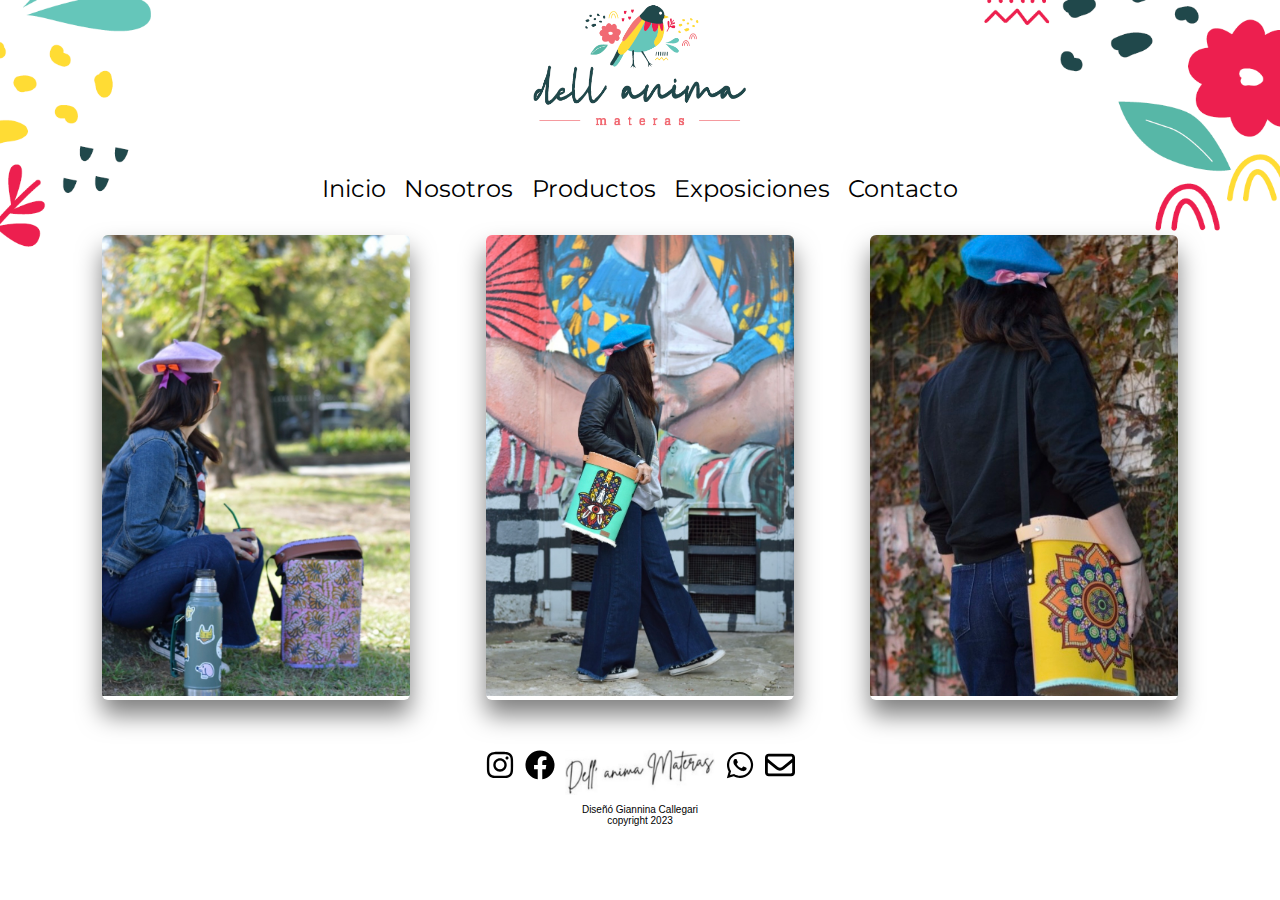
<file: index.html>
<!DOCTYPE html>
<html lang="en">
<head>
    <meta charset="UTF-8">
    <meta http-equiv="X-UA-Compatible" content="IE=edge">
    <meta name="viewport" content="width=device-width, initial-scale=1.0">
    <!-- Fonts -->
    <link rel="preconnect" href="https://fonts.googleapis.com">
    <link rel="preconnect" href="https://fonts.gstatic.com" crossorigin>
    <link href="https://fonts.googleapis.com/css2?family=Delicious+Handrawn&display=swap" rel="stylesheet"> 
    <link rel="preconnect" href="https://fonts.googleapis.com">
    <link rel="preconnect" href="https://fonts.gstatic.com" crossorigin>
    <link href="https://fonts.googleapis.com/css2?family=Delicious+Handrawn&family=Montserrat&display=swap" rel="stylesheet">
    <link rel="preconnect" href="https://fonts.googleapis.com">
    <link rel="preconnect" href="https://fonts.gstatic.com" crossorigin>
    <link href="https://fonts.googleapis.com/css2?family=Montserrat&display=swap" rel="stylesheet">
    <link rel="preconnect" href="https://fonts.googleapis.com">
    <link rel="preconnect" href="https://fonts.gstatic.com" crossorigin>
    <link href="https://fonts.googleapis.com/css2?family=Open+Sans:wght@300&display=swap" rel="stylesheet">
    <title>Inicio</title>
    <!-- Bootstrap -->
    <link href="https://cdn.jsdelivr.net/npm/bootstrap@5.1.3/dist/css/bootstrap.min.css" rel="stylesheet"
    integrity="sha384-1BmE4kWBq78iYhFldvKuhfTAU6auU8tT94WrHftjDbrCEXSU1oBoqyl2QvZ6jIW3" crossorigin="anonymous">
    <!-- CSS -->
    <link rel="stylesheet" href="style.css">
</head>

<body>
    <!-- Inicia encabezado -->
    <header>
        <div class="container text-center">
            <!-- Logo -->
            <img src="imagenes/logo_dellanima.png" width="220" height="130" alt="Logo DellAnima" class="img-fluid">
            <!-- Fin Logo -->
            <!-- Comienza nav -->  
            <nav class="navbar navbar-expand-lg navbar-light bg-tertiary py-3">
                <div class="container-fluid">
                    <button class="navbar-toggler collapsed" type="button" data-bs-toggle="collapse" data-bs-target="#navbarLigth" aria-controls="navbarLigth" aria-expanded="false" aria-label="Toggle navigation">
                      <span class="navbar-toggler-icon"></span>
                    </button>
                    <div id="navbarLigth" class="collapse navbar-collapse" style="">                              
                        <ul class="navbar-nav mx-auto mb-2 mb-xl-0">                            
                            <li class="nav-item">
                                <a href="../index.html">Inicio</a>
                            </li>
                            <li class="nav-item">
                                <a href="pages/nosotros.html">Nosotros</a>
                            </li>
                            <li class="nav-item">
                                <a href="pages/productos.html">Productos</a>
                            </li>
                            <li class="nav-item">
                                <a href="pages/exposiciones.html">Exposiciones</a>
                            </li>
                            <li class="nav-item">
                                <a href="pages/contacto.html">Contacto</a>
                            </li>
                        </ul>
                    </div>
                </div>
            </nav>
        </div>
    </header> <!-- Fin cabecera de mi web | header -->
    <!-- Fin encabezado -->

    <!-- Inicio Portada Imagenes -->
    <main class="main-container-inicio">
        <section class="seccion-principal">
            <section class="seccion-imagenes"> 
                <figure>
                    <img class="img-fluid" src="imagenes/image0-presentacion.jpeg" alt="imagen-matera-sentada"> 
                    <div class="texto">
                        <p>Productos #handmade</p>
                    </div>
                </figure>
            </section>

            <section class="seccion-imagenes"> 
                <figure>
                    <img class="img-fluid" src="imagenes/image1-presentacion.jpeg" alt="imagen-matera-camino">
                    <div class="texto">   
                        <p>Materas de Diseño</p>
                    </div>
                </figure>
            </section>

            <section class="seccion-imagenes"> 
                <figure>
                    <img class="img-fluid" src="imagenes/image2-presentacion.jpg"  alt="imagen-matera-espalda"> 
                    <div class="texto">
                        <p>Venta por Mayor</p>
                    </div>
                </figure>
            </section> 
        </section>   
    </main> <!-- Inicio Portada Imagenes -->

    <section class="seccion-imagenes-mobile">
        <div class="items-imagenes-mobile"> 
                <img class="img-mobile" src="imagenes/image0-presentacion.jpeg" alt="imagen-matera-sentada"> 
                <img class="img-mobile" src="imagenes/image1-presentacion.jpeg" alt="imagen-matera-camino">
                <img class="img-mobile" src="imagenes/image2-presentacion.jpg"  alt="imagen-matera-espalda"> 
        </div>

    </section>
    
    <footer class="pie-pagina"> <!-- Inicia pie de pagina | Footer -->
        <nav>
            <ul class="contacto">
                <li><a href="https://instagram.com/dellanimamateras?igshid=YmMyMTA2M2Y=" target=”_blank”>
                    <img src="imagenes/instagram.svg" width="30" height="30" alt="instagram"></a></li>
                <li><a href="https://www.facebook.com/Dellanimadesing" target=”_blank”>
                    <img src="imagenes/facebook.svg" width="30" height="30" alt="facebook"></a></li>              
                <li><img class="logo-final" src="imagenes/firma-dellanima.png" width="150" height="45" 
                    alt="Logo Firma DellAnima"></li>
                <li><a href="https://wa.me/5491131631721" target=”_blank”>
                    <img src="imagenes/whatsapp.svg" width="30" height="30" alt="whatsapp"> </a></li>
                <li><img src="imagenes/envelope-regular.svg" width="30" height="30" alt="correo"></li>
            </ul>          
        </nav>
        <p>Diseñó Giannina Callegari</p>
        <p>copyright 2023</p>
    </footer>
    

    <script src="https://cdn.jsdelivr.net/npm/bootstrap@5.1.3/dist/js/bootstrap.bundle.min.js" integrity="sha384-ka7Sk0Gln4gmtz2MlQnikT1wXgYsOg+OMhuP+IlRH9sENBO0LRn5q+8nbTov4+1p" crossorigin="anonymous"></script>

</body>
</html>
</file>
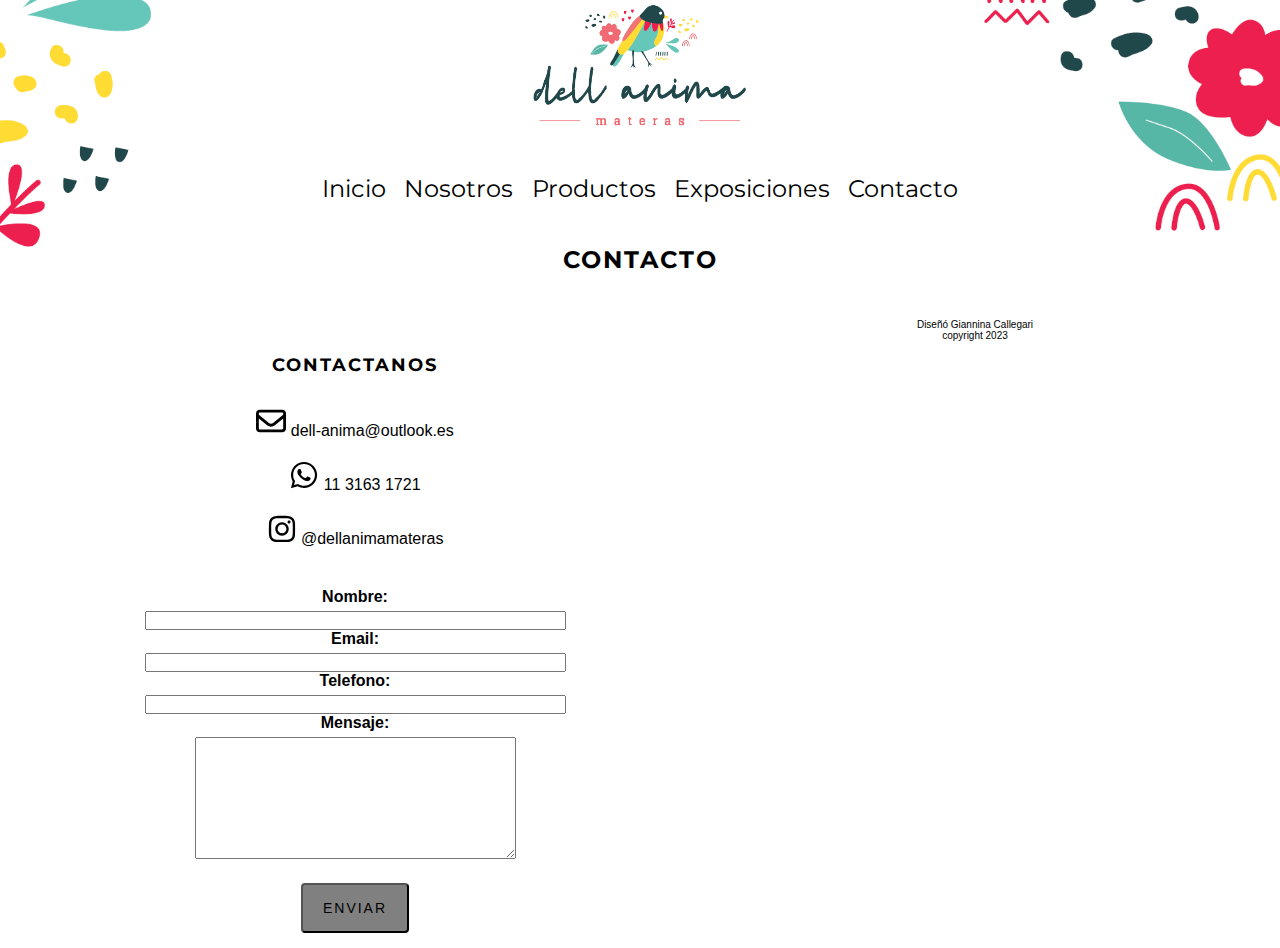
<file: pages/contacto.html>
<!DOCTYPE html>
<html lang="en">
<head>
    <meta charset="UTF-8">
    <meta http-equiv="X-UA-Compatible" content="IE=edge">
    <meta name="viewport" content="width=device-width, initial-scale=1.0">
    <!-- Fonts -->
    <link rel="preconnect" href="https://fonts.googleapis.com">
    <link rel="preconnect" href="https://fonts.gstatic.com" crossorigin>
    <link href="https://fonts.googleapis.com/css2?family=Delicious+Handrawn&display=swap" rel="stylesheet"> 
    <link rel="preconnect" href="https://fonts.googleapis.com">
    <link rel="preconnect" href="https://fonts.gstatic.com" crossorigin>
    <link href="https://fonts.googleapis.com/css2?family=Delicious+Handrawn&family=Montserrat&display=swap" rel="stylesheet">
    <title>Contacto</title>
    <!-- Bootstrap -->
    <link href="https://cdn.jsdelivr.net/npm/bootstrap@5.1.3/dist/css/bootstrap.min.css" rel="stylesheet"
    integrity="sha384-1BmE4kWBq78iYhFldvKuhfTAU6auU8tT94WrHftjDbrCEXSU1oBoqyl2QvZ6jIW3" crossorigin="anonymous">
    <!-- CSS -->
    <link rel="stylesheet" href="../style.css">
</head>

<body>
    <!-- Inicia encabezado -->
    <header>
        <div class="container text-center">
            <!-- Logo -->
            <img src="../imagenes/logo_dellanima.png" width="220" height="130" alt="Logo DellAnima" class="img-fluid">
            <!-- Fin Logo -->
            <!-- Comienza nav -->  
            <nav class="navbar navbar-expand-lg navbar-light bg-tertiary py-3">
                <div class="container-fluid">
                    <button class="navbar-toggler collapsed" type="button" data-bs-toggle="collapse" data-bs-target="#navbarLigth" aria-controls="navbarLigth" aria-expanded="false" aria-label="Toggle navigation">
                      <span class="navbar-toggler-icon"></span>
                    </button>
                    <div id="navbarLigth" class="collapse navbar-collapse" style="">                              
                        <ul class="navbar-nav mx-auto mb-2 mb-xl-0">
                    <li class="nav-item">
                        <a href="../index.html">Inicio</a>
                    </li>
                    <li class="nav-item">
                        <a href="nosotros.html">Nosotros</a>
                    </li>
                    <li class="nav-item">
                        <a href="productos.html">Productos</a>
                    </li>
                    <li class="nav-item">
                        <a href="exposiciones.html">Exposiciones</a>
                    </li>
                    <li class="nav-item">
                        <a href="pages/contacto.html">Contacto</a>
                    </li>
                </ul>
            </nav>
        </div>

    </header> <!-- Fin cabecera de mi web | header -->

    <!-- Seccion de Contacto -->
    <main class="container-contacto">
        <h2 class="title-container">CONTACTO</h2>
        <section class="row"> <!-- Inicio seccion Contacto --> 
            <div class="col-md-6 col-12">
                <h4>CONTACTANOS</h4>
                    <ul class="info-contacto">
                        <li><a href="dell-anima@outlook.es"></a>
                            <img src="../imagenes/envelope-regular.svg" width="30" height="30" alt="correo"> dell-anima@outlook.es</li>
                        <li><a href="https://wa.me/5491131631721" target=”_blank”>
                            <img src="../imagenes/whatsapp.svg" width="30" height="30" alt="whatsapp"> 11 3163 1721 </a></li>
                        <li><a href="https://instagram.com/dellanimamateras?igshid=YmMyMTA2M2Y=" target=”_blank”>
                            <img src="../imagenes/instagram.svg" width="30" height="30" alt="instagram"> @dellanimamateras </a></li>
                    </ul>               
            </div>
                 
            <div class="col-md-6 col-12">
                <form class="formulario-contacto">
                <div class="contenedor-texto">
                    <label for="nombre">Nombre:</label>
                    <input class="form-control" type="text" size="50" maxlength="100" name="nombre"/>
                </div>
                <div class="contenedor-texto">
                    <label for="email">Email:</label>
                    <input class="form-control" type="text" size="50" maxlength="100" name="email" />
                </div>
                <div class="contenedor-texto">
                    <label for="telefono">Telefono:</label>
                    <input class="form-control" type="text" size="50" maxlength="100" name="telefono" />
                </div>   
                <div class="contenedor-texto">
                    <label for="mensaje">Mensaje:</label>
                    <textarea class="form-control" name="mensaje" id="Mensaje" cols="38" rows="8"></textarea>
                </div>
                <button type="button" class="btn btn-secondary">Enviar</button>
                </form>
            </div>
        </section> <!-- Fin seccion consulta -->
    </main>
    
    <footer class="pie-pagina-contacto"> <!-- Inicia pie de pagina | Footer -->          
        <p>Diseñó Giannina Callegari</p>
        <p>copyright 2023</p>
    </footer>

    <script src="https://cdn.jsdelivr.net/npm/bootstrap@5.1.3/dist/js/bootstrap.bundle.min.js" integrity="sha384-ka7Sk0Gln4gmtz2MlQnikT1wXgYsOg+OMhuP+IlRH9sENBO0LRn5q+8nbTov4+1p" crossorigin="anonymous"></script>


</body>
</html>
</file>
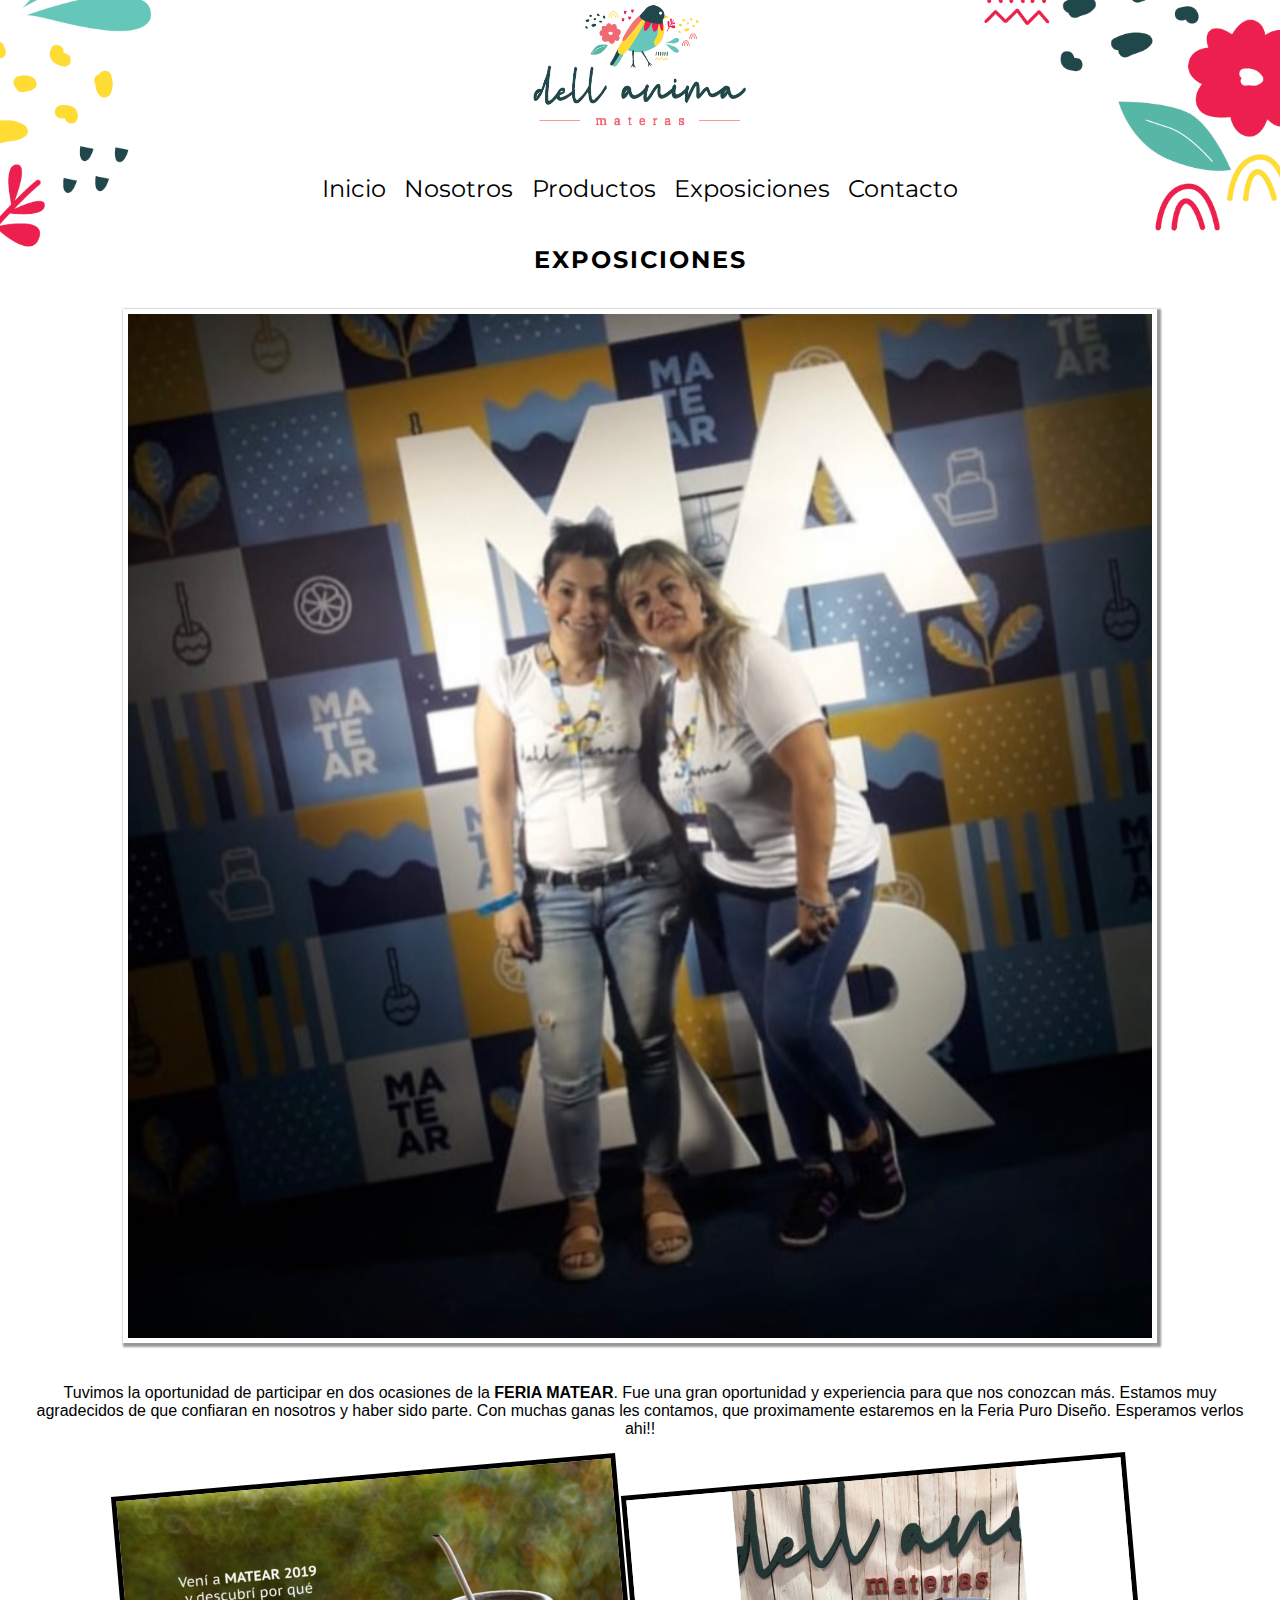
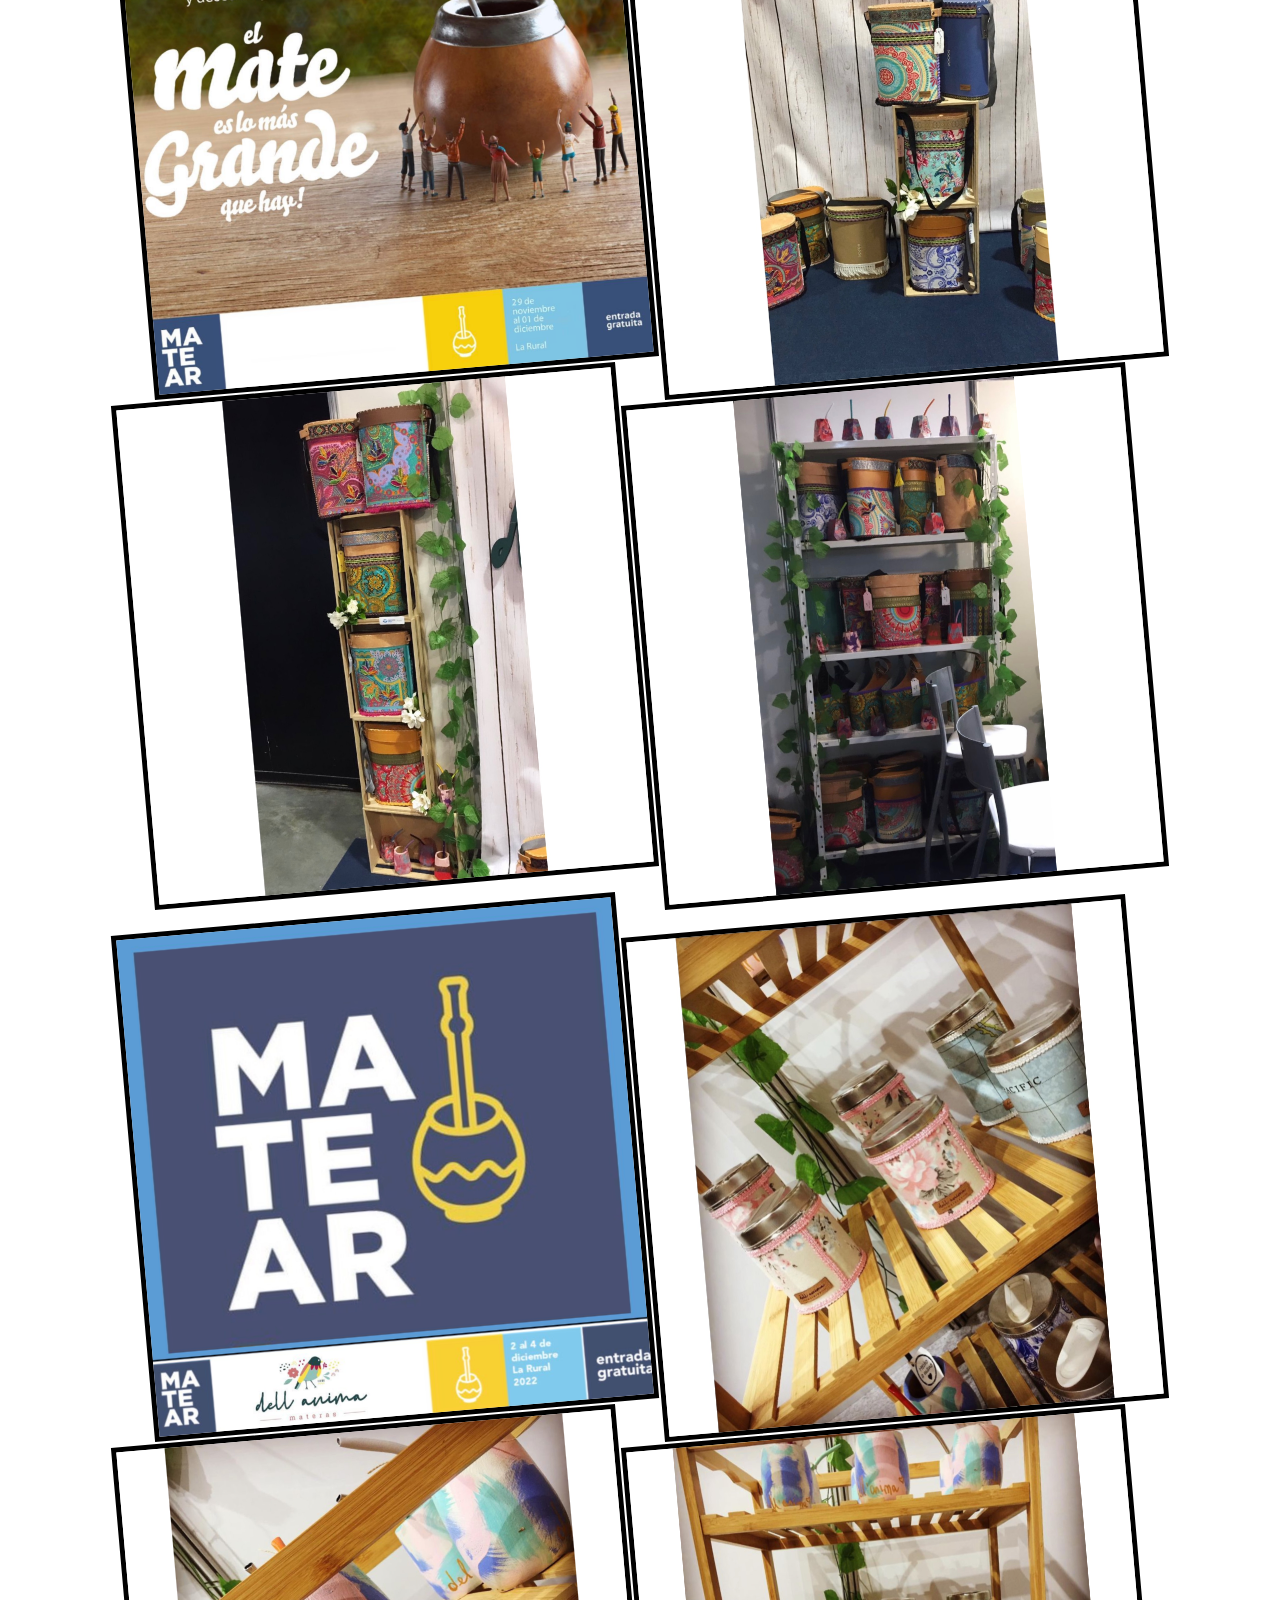
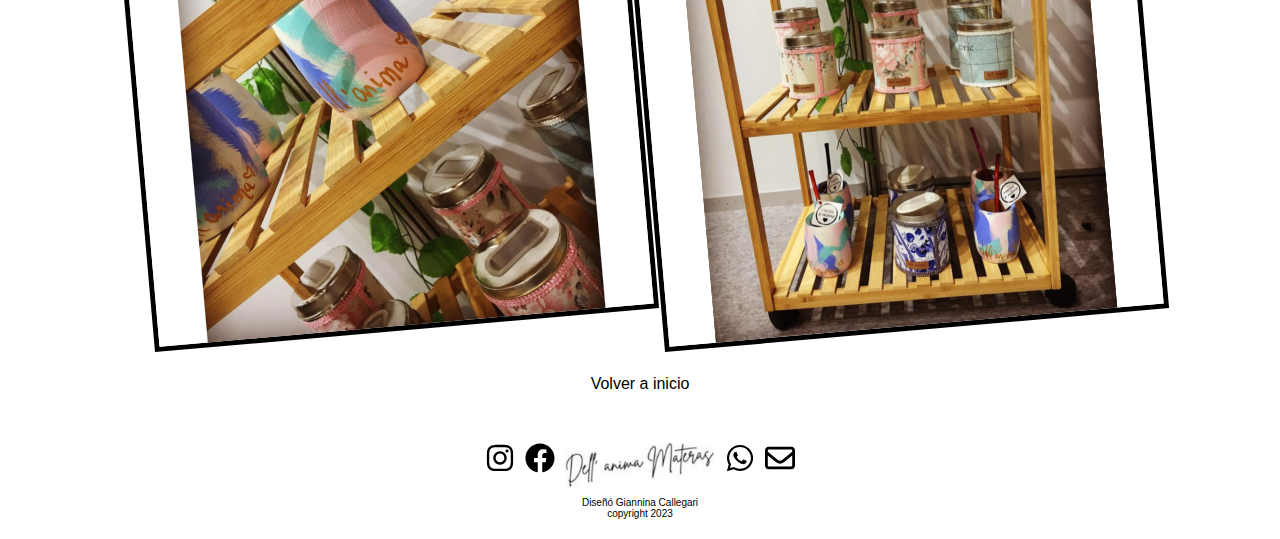
<file: pages/exposiciones.html>
<!DOCTYPE html>
<html lang="en">
<head>
    <meta charset="UTF-8">
    <meta http-equiv="X-UA-Compatible" content="IE=edge">
    <meta name="viewport" content="width=device-width, initial-scale=1.0">
    <!-- Fonts -->
    <link rel="preconnect" href="https://fonts.googleapis.com">
    <link rel="preconnect" href="https://fonts.gstatic.com" crossorigin>
    <link href="https://fonts.googleapis.com/css2?family=Delicious+Handrawn&display=swap" rel="stylesheet"> 
    <link rel="preconnect" href="https://fonts.googleapis.com">
    <link rel="preconnect" href="https://fonts.gstatic.com" crossorigin>
    <link href="https://fonts.googleapis.com/css2?family=Delicious+Handrawn&family=Montserrat&display=swap" rel="stylesheet">
    <title>Exposiciones</title>
    <!-- Bootstrap -->
    <link href="https://cdn.jsdelivr.net/npm/bootstrap@5.1.3/dist/css/bootstrap.min.css" rel="stylesheet"
    integrity="sha384-1BmE4kWBq78iYhFldvKuhfTAU6auU8tT94WrHftjDbrCEXSU1oBoqyl2QvZ6jIW3" crossorigin="anonymous">
    <!-- CSS -->
    <link rel="stylesheet" href="../style.css">
</head>

<body>
    <!-- Inicia encabezado -->
    <header>
        <div class="container text-center">
            <!-- Logo -->
            <img src="../imagenes/logo_dellanima.png" width="220" height="130" alt="Logo DellAnima" class="img-fluid">
            <!-- Fin Logo -->
            <!-- Comienza nav -->  
            <nav class="navbar navbar-expand-lg navbar-light bg-tertiary py-3">
                <div class="container-fluid">
                    <button class="navbar-toggler collapsed" type="button" data-bs-toggle="collapse" data-bs-target="#navbarLigth" aria-controls="navbarLigth" aria-expanded="false" aria-label="Toggle navigation">
                      <span class="navbar-toggler-icon"></span>
                    </button>
                    <div id="navbarLigth" class="collapse navbar-collapse" style="">                              
                        <ul class="navbar-nav mx-auto mb-2 mb-xl-0">
                            <li class="nav-item">
                                <a href="../index.html">Inicio</a>
                            </li>
                            <li class="nav-item">
                                <a href="nosotros.html">Nosotros</a>
                            </li>
                            <li class="nav-item">
                                <a href="productos.html">Productos</a>
                            </li>
                            <li class="nav-item">
                                <a href="pages/exposiciones.html">Exposiciones</a>
                            </li>
                            <li class="nav-item">
                                <a href="contacto.html">Contacto</a>
                            </li>
                        </div>
                    </div>
                </ul>
            </nav>
        </div>

    </header> <!-- Fin cabecera de mi web | header -->

    <!-- Seccion de Exposiciones -->
    <section class="container text-center">
        <h2 class="title-container">EXPOSICIONES</h2>
        
        <img class="imagen-expo" src="../imagenes/primer-imagen-matear.jpeg" alt="Imagen matear 1">

        <p class="texto-exposiciones">Tuvimos la oportunidad de participar en dos ocasiones de la <b>FERIA MATEAR</b>.
        Fue una gran oportunidad y experiencia para que nos conozcan más. Estamos muy agradecidos de que confiaran en nosotros y haber sido parte.
        Con muchas ganas les contamos, que proximamente estaremos en la Feria Puro Diseño.
        Esperamos verlos ahi!!</p>
    </section>

    <section class="info-expo">
        <div>    
            <img class="img-expo" src="../imagenes/matear-2019.png" alt="Feria Matear 2019">
            <img class="img-expo" src="../imagenes/image4.jpeg" alt="Imagen matear 2">
            <img class="img-expo" src="../imagenes/image5.jpeg" alt="Imagen matear 3">
            <img class="img-expo" src="../imagenes/image6.jpeg" alt="Imagen matear 4">
        </div>
    </section>

    <section class="info-expo">
        <div>
            <img class="img-expo" src="../imagenes/matear-2022.png" alt="Feria Matear 2022">
            <img class="img-expo" src="../imagenes/image0.jpeg" alt="Imagen matear 1">
            <img class="img-expo" src="../imagenes/image1.jpeg" alt="Imagen matear 2">
            <img class="img-expo" src="../imagenes/image2.jpeg" alt="Imagen matear 3">
        </div>
        
    </section> <!-- Fin seccion de Exposiciones -->

    
    <a class="vuelta-inicio" href="../index.html"> Volver a inicio</a>
    

    <footer class="pie-pagina"> <!-- Inicia pie de pagina | Footer -->
        <nav>
            <ul class="contacto">
                <li><a href="https://instagram.com/dellanimamateras?igshid=YmMyMTA2M2Y=" target=”_blank”>
                    <img src="../imagenes/instagram.svg" width="30" height="30" alt="instagram"></a></li>
                <li><a href="https://www.facebook.com/Dellanimadesing" target=”_blank”>
                    <img src="../imagenes/facebook.svg" width="30" height="30" alt="facebook"></a></li>              
                <li><img class="logo-final" src="../imagenes/firma-dellanima.png" width="150" height="45" 
                    alt="Logo Firma DellAnima"></li>
                <li><a href="https://wa.me/5491131631721" target=”_blank”>
                    <img src="../imagenes/whatsapp.svg" width="30" height="30" alt="whatsapp"> </a></li>
                <li><img src="../imagenes/envelope-regular.svg" width="30" height="30" alt="correo"></li>
            </ul>          
        </nav>
        <p>Diseñó Giannina Callegari</p>
        <p>copyright 2023</p>
    </footer>

    <script src="https://cdn.jsdelivr.net/npm/bootstrap@5.1.3/dist/js/bootstrap.bundle.min.js" integrity="sha384-ka7Sk0Gln4gmtz2MlQnikT1wXgYsOg+OMhuP+IlRH9sENBO0LRn5q+8nbTov4+1p" crossorigin="anonymous"></script>


</body>
</html>
</file>
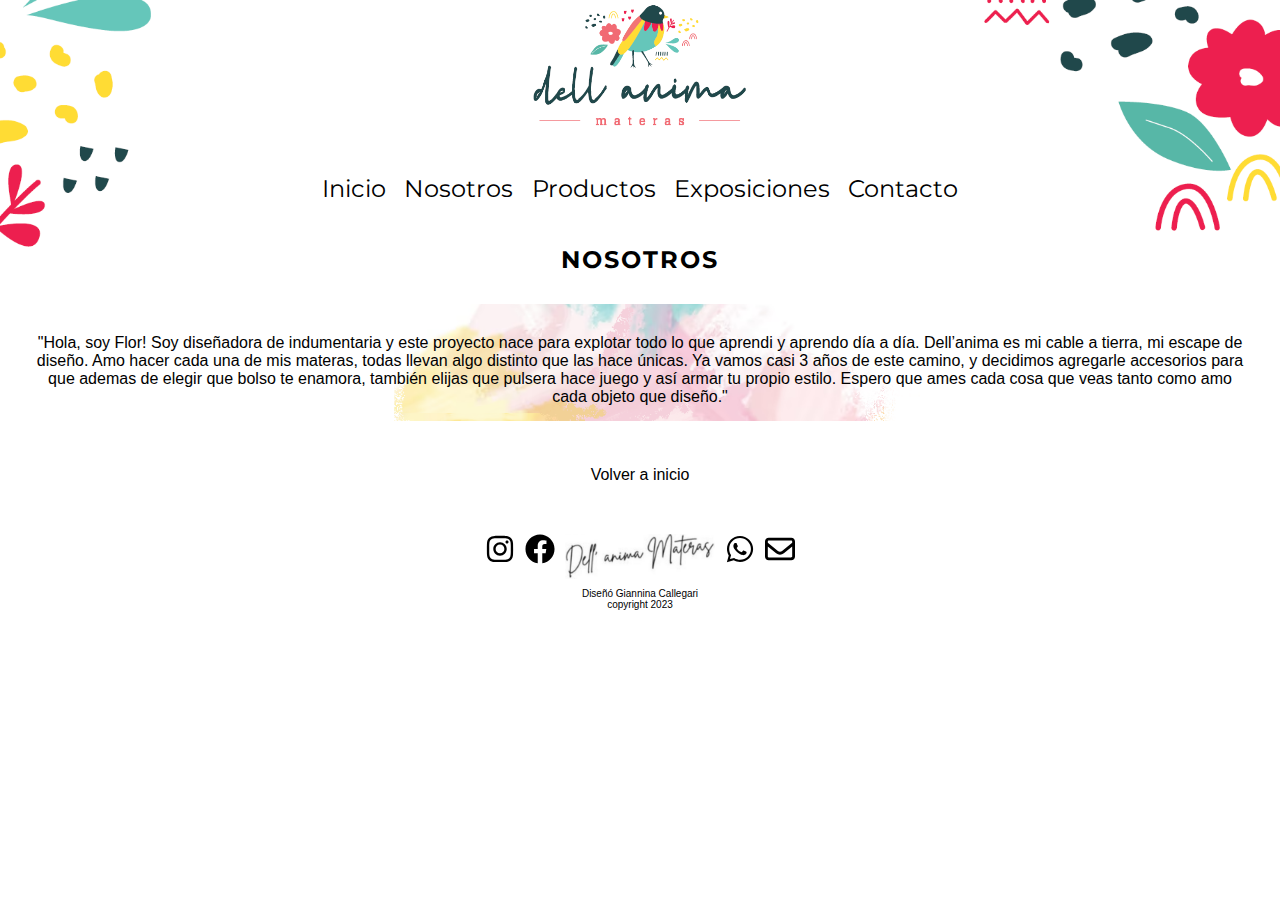
<file: pages/nosotros.html>
<!DOCTYPE html>
<html lang="en">
<head>
    <meta charset="UTF-8">
    <meta http-equiv="X-UA-Compatible" content="IE=edge">
    <meta name="viewport" content="width=device-width, initial-scale=1.0">
    <!-- Fonts -->
    <link rel="preconnect" href="https://fonts.googleapis.com">
    <link rel="preconnect" href="https://fonts.gstatic.com" crossorigin>
    <link href="https://fonts.googleapis.com/css2?family=Delicious+Handrawn&display=swap" rel="stylesheet"> 
    <link rel="preconnect" href="https://fonts.googleapis.com">
    <link rel="preconnect" href="https://fonts.gstatic.com" crossorigin>
    <link href="https://fonts.googleapis.com/css2?family=Delicious+Handrawn&family=Montserrat&display=swap" rel="stylesheet">
    <title>Nosotros</title>
    <!-- Bootstrap -->
    <link href="https://cdn.jsdelivr.net/npm/bootstrap@5.1.3/dist/css/bootstrap.min.css" rel="stylesheet"
    integrity="sha384-1BmE4kWBq78iYhFldvKuhfTAU6auU8tT94WrHftjDbrCEXSU1oBoqyl2QvZ6jIW3" crossorigin="anonymous">
    <!-- CSS -->
    <link rel="stylesheet" href="../style.css">
</head>

<body>
    <!-- Inicia encabezado -->
    <header>
        <div class="container text-center">
            <!-- Logo -->
            <img src="../imagenes/logo_dellanima.png" width="220" height="130" alt="Logo DellAnima" class="img-fluid">
            <!-- Fin Logo -->
            <!-- Comienza nav -->  
            <nav class="navbar navbar-expand-lg navbar-light bg-tertiary py-3">
                <div class="container-fluid">
                    <button class="navbar-toggler collapsed" type="button" data-bs-toggle="collapse" data-bs-target="#navbarLigth" aria-controls="navbarLigth" aria-expanded="false" aria-label="Toggle navigation">
                      <span class="navbar-toggler-icon"></span>
                    </button>
                    <div id="navbarLigth" class="collapse navbar-collapse" style="">                              
                        <ul class="navbar-nav mx-auto mb-2 mb-xl-0">
                            <li class="nav-item">
                                <a href="../index.html">Inicio</a>
                            </li>
                            <li class="nav-item">
                                <a href="pages/nosotros.html">Nosotros</a>
                            </li>
                            <li class="nav-item">
                                <a href="productos.html">Productos</a>
                            </li>
                            <li class="nav-item">
                                <a href="exposiciones.html">Exposiciones</a>
                            </li>
                            <li class="nav-item">
                                 <a href="contacto.html">Contacto</a>
                            </li>
                        </ul>
                    </div>
                </div>
            </nav>
        </div>

    </header> <!-- Fin cabecera de mi web | header -->

    <!-- Seccion de Nosotros -->
    <section class="container">
        <h2 class="title-container"> NOSOTROS </h2>
        <div class="nosotros">
                <p class="texto-nosotros">"Hola, soy Flor! Soy diseñadora de indumentaria y este
                proyecto nace para explotar todo lo que aprendi y aprendo día a día.
                Dell’anima es mi cable a tierra, mi escape de diseño.
                Amo hacer cada una de mis materas, todas llevan algo distinto que las hace únicas.
                Ya vamos casi 3 años de este camino, y decidimos agregarle accesorios
                para que ademas de elegir que bolso te enamora,
                también elijas que pulsera hace juego y así armar tu propio estilo.
                Espero que ames cada cosa que veas tanto como amo cada objeto que diseño."</p>
            </div>
        </div>

    </section> <!-- Fin seccion de Nosotros -->

    <section>
        <aside>
            <a class="vuelta-inicio" href="../index.html"> Volver a inicio</a>
        </aside>
    </section>

    <footer class="pie-pagina"> <!-- Inicia pie de pagina | Footer -->
        <nav>
            <ul class="contacto">
                <li><a href="https://instagram.com/dellanimamateras?igshid=YmMyMTA2M2Y=" target=”_blank”>
                    <img src="../imagenes/instagram.svg" width="30" height="30" alt="instagram"></a></li>
                <li><a href="https://www.facebook.com/Dellanimadesing" target=”_blank”>
                    <img src="../imagenes/facebook.svg" width="30" height="30" alt="facebook"></a></li>              
                <li><img class="logo-final" src="../imagenes/firma-dellanima.png" width="150" height="45" 
                    alt="Logo Firma DellAnima"></li>
                <li><a href="https://wa.me/5491131631721" target=”_blank”>
                    <img src="../imagenes/whatsapp.svg" width="30" height="30" alt="whatsapp"> </a></li>
                <li><img src="../imagenes/envelope-regular.svg" width="30" height="30" alt="correo"></li>
            </ul>          
        </nav>
        <p>Diseñó Giannina Callegari</p>
        <p>copyright 2023</p>
    </footer>

    <script src="https://cdn.jsdelivr.net/npm/bootstrap@5.1.3/dist/js/bootstrap.bundle.min.js" integrity="sha384-ka7Sk0Gln4gmtz2MlQnikT1wXgYsOg+OMhuP+IlRH9sENBO0LRn5q+8nbTov4+1p" crossorigin="anonymous"></script>


</body>
</html>
</file>
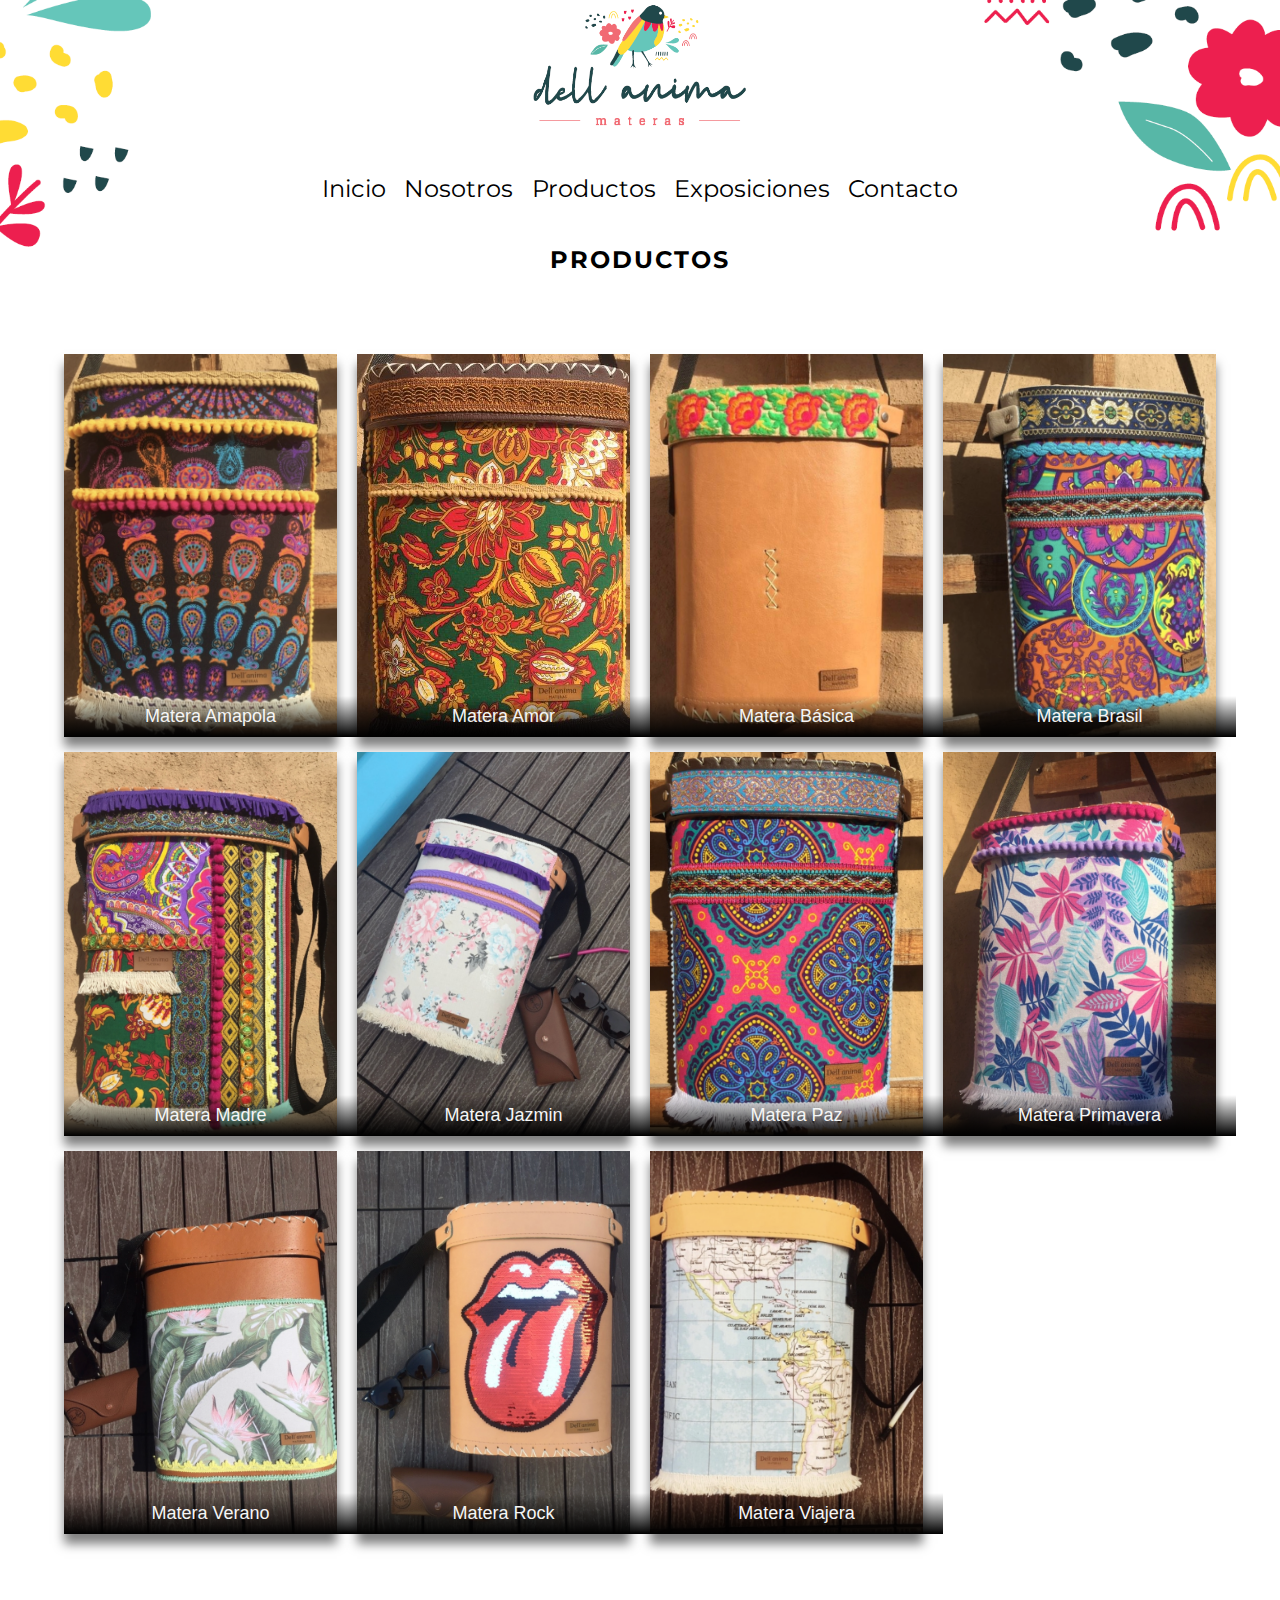
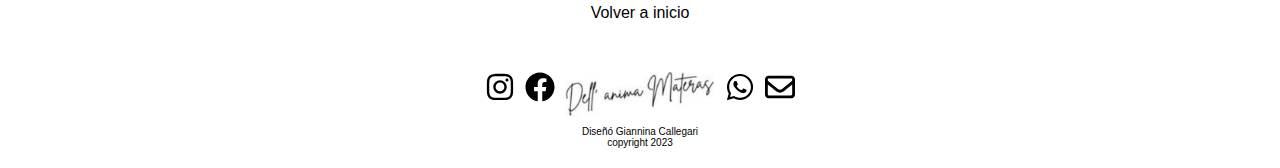
<file: pages/productos.html>
<!DOCTYPE html>
<html lang="en">
<head>
    <meta charset="UTF-8">
    <meta http-equiv="X-UA-Compatible" content="IE=edge">
    <meta name="viewport" content="width=device-width, initial-scale=1.0">
    <!-- Fonts -->
    <link rel="preconnect" href="https://fonts.googleapis.com">
    <link rel="preconnect" href="https://fonts.gstatic.com" crossorigin>
    <link href="https://fonts.googleapis.com/css2?family=Delicious+Handrawn&display=swap" rel="stylesheet"> 
    <link rel="preconnect" href="https://fonts.googleapis.com">
    <link rel="preconnect" href="https://fonts.gstatic.com" crossorigin>
    <link href="https://fonts.googleapis.com/css2?family=Delicious+Handrawn&family=Montserrat&display=swap" rel="stylesheet">
    <title>Productos</title>
    <!-- Bootstrap -->
    <link href="https://cdn.jsdelivr.net/npm/bootstrap@5.1.3/dist/css/bootstrap.min.css" rel="stylesheet"
    integrity="sha384-1BmE4kWBq78iYhFldvKuhfTAU6auU8tT94WrHftjDbrCEXSU1oBoqyl2QvZ6jIW3" crossorigin="anonymous">
    <!-- CSS -->
    <link rel="stylesheet" href="../style.css">
</head>

<body>
    <!-- Inicia encabezado -->
    <header>
        <div class="container text-center">
            <!-- Logo -->
            <img src="../imagenes/logo_dellanima.png" width="220" height="130" alt="Logo DellAnima" class="img-fluid">
            <!-- Fin Logo -->
            <!-- Comienza nav -->  
            <nav class="navbar navbar-expand-lg navbar-light bg-tertiary py-3">
                <div class="container-fluid">
                    <button class="navbar-toggler collapsed" type="button" data-bs-toggle="collapse" data-bs-target="#navbarLigth" aria-controls="navbarLigth" aria-expanded="false" aria-label="Toggle navigation">
                      <span class="navbar-toggler-icon"></span>
                    </button>
                    <div id="navbarLigth" class="collapse navbar-collapse" style="">                              
                        <ul class="navbar-nav mx-auto mb-2 mb-xl-0">
                            <li class="nav-item">
                                <a href="../index.html">Inicio</a>
                            </li>
                            <li class="nav-item">
                                <a href="nosotros.html">Nosotros</a>
                            </li>
                            <li class="nav-item">
                                <a href="pages/productos.html">Productos</a>
                            </li>
                            <li class="nav-item">
                                <a href="exposiciones.html">Exposiciones</a>
                            </li>
                            <li class="nav-item">
                                <a href="contacto.html">Contacto</a>
                            </li>
                        </ul>
                    </div>
                </div>
            </nav>
        </div>

    </header> <!-- Fin cabecera de mi web | header -->
    <!-- Fin encabezado -->

    <!-- Seccion de Productos -->
    <section class="container">
        <h2 class="title-container"> PRODUCTOS </h2>
        <section class="grid-container">
            <div class="grid-item"> 
                <img class="grid-img" src="../imagenes/matera  amapola.png" width="180" height="220" alt="Imagen Matera Amapola">
                <p class="grid-title">Matera Amapola</p></div>
            <div class="grid-item">
                <img class="grid-img"src="../imagenes/matera amor.png" width="180" height="220" alt="Imagen Matera Amor">
                <p class="grid-title">Matera Amor</p></div>
            <div class="grid-item">
                <img class="grid-img" src="../imagenes/matera basica.png" width="180" height="220" alt="Imagen Matera Basica">
                <p class="grid-title">Matera Básica</p></div>
            <div class="grid-item"> 
                <img class="grid-img" src="../imagenes/matera brasil.png" width="180" height="220" alt="Imagen Matera Brasil">
                <p class="grid-title">Matera Brasil</p></div>
            <div class="grid-item">
                <img class="grid-img" src="../imagenes/matera madre.png" width="180" height="220" alt="Imagen Matera Madre">
                <p class="grid-title">Matera Madre</p></div> 
            <div class="grid-item">
                <img class="grid-img" src="../imagenes/matera jazmin.png" width="180" height="220" alt="Imagen Matera Jazmin">
                <p class="grid-title">Matera Jazmin</p></div>       
            <div class="grid-item">
                <img class="grid-img" src="../imagenes/matera paz.png" width="180" height="220" alt="Imagen Matera Paz">
                <p class="grid-title">Matera Paz</p></div>
            <div class="grid-item">
                <img class="grid-img" src="../imagenes/matera primavera.png" width="180" height="220" alt="Imagen Matera Primavera">
                <p class="grid-title">Matera Primavera</p></div>
            <div class="grid-item">
                <img class="grid-img" src="../imagenes/matera verano.png" width="180" height="220" alt="Imagen Matera Verano">
                <p class="grid-title">Matera Verano</p></div>
            <div class="grid-item">
                <img class="grid-img" src="../imagenes/matera rock.png" width="180" height="220" alt="Imagen Matera Rock">
                <p class="grid-title">Matera Rock</p></div>        
            <div class="grid-item">
                <img class="grid-img" src="../imagenes/matera viajera.png" width="180" height="220" alt="Imagen Matera Viajera">
                <p class="grid-title">Matera Viajera</p></div>
        </section>
    </section>
        

        <a class="vuelta-inicio" href="../index.html"> Volver a inicio</a>


    <footer class="pie-pagina"> <!-- Inicia pie de pagina | Footer -->
        <nav>
            <ul class="contacto">
                <li><a href="https://instagram.com/dellanimamateras?igshid=YmMyMTA2M2Y=" target=”_blank”>
                    <img src="../imagenes/instagram.svg" width="30" height="30" alt="instagram"></a></li>
                <li><a href="https://www.facebook.com/Dellanimadesing" target=”_blank”>
                    <img src="../imagenes/facebook.svg" width="30" height="30" alt="facebook"></a></li>              
                <li><img class="logo-final" src="../imagenes/firma-dellanima.png" width="150" height="45" 
                    alt="Logo Firma DellAnima"></li>
                <li><a href="https://wa.me/5491131631721" target=”_blank”>
                    <img src="../imagenes/whatsapp.svg" width="30" height="30" alt="whatsapp"> </a></li>
                <li><img src="../imagenes/envelope-regular.svg" width="30" height="30" alt="correo"></li>
            </ul>          
        </nav>
        <p>Diseñó Giannina Callegari</p>
        <p>copyright 2023</p>
    </footer>

    <script src="https://cdn.jsdelivr.net/npm/bootstrap@5.1.3/dist/js/bootstrap.bundle.min.js" integrity="sha384-ka7Sk0Gln4gmtz2MlQnikT1wXgYsOg+OMhuP+IlRH9sENBO0LRn5q+8nbTov4+1p" crossorigin="anonymous"></script>


</body>
</html>
</file>
<file: style.css>
* { 
    margin: 0;
    padding: 0; 
}

@font-face { 
    font-family: "Quando Regular"; 
    src: url("../fuentes/Quando-Regular.ttf"); 
} 

@font-face {
    font-family: "Rancho-Regular";
    src: url("../fuentes/Rancho-Regular.ttf");
}

body {
    text-align: center;
	font-family: 'Trebuchet MS', 'Lucida Sans Unicode', 'Lucida Grande', 'Lucida Sans', Arial, sans-serif;
    background-image: url("imagenes/fondo-pagina.png") ;
    background-attachment:fixed;
    background-size:cover;
	overflow-x: hidden;
}

/* css a nivel general de todas las paginas */

/* CSS Cabecera y Menu */

.cabecera {
    padding-top: 50px;
}

.navbar {
    padding: 30px 15px;
    position: relative;
    display: flex;
    flex-wrap: wrap;
    align-items: center;
    justify-content: center;
   }
   
.nav-item {
    list-style: none;
    padding: 10px 7px 2px 7px;
    font-size:x-large;
    font: bold;
    font-family: 'Montserrat';
    display: inline-block;
   }

.navbar-nav li a { 
    color:black;
    text-decoration: none;
   }

/* CSS Main de imagenes */

.seccion-principal {
    display: flex;
    align-items: center;
    justify-content: center;
    min-height: 20vh;
}

.seccion-imagenes {
    width: 30%;
    display: flex;
    justify-content: center;
    align-items: center;
}

.seccion-imagenes figure {
    position: relative;
    width: 80%;
    overflow: hidden;
    border-radius:6px;
    box-shadow: 0px 15px 25px rgb(0,0,0,0.5);
    cursor: pointer;
}

.seccion-imagenes figure img{
    width: 100%;
    height: 100%;
    transition: all 500ms ease-out;
    }

.seccion-imagenes figure .texto{
    position:absolute;
    top: 0;
    width: 100%;
    height: 100%;
    background: rgba(11,103,123,0.6);
    transition: all 500ms ease-out;
    opacity: 0;
    visibility: hidden;
    text-align: center;
}

.seccion-imagenes figure:hover > .texto{
    opacity:1;
    visibility: visible;
    margin-bottom: 15px;
    }

.seccion-imagenes figure .texto p {
    color: black;
    font-size: 50px;
    transition: all 500ms ease-out;
    margin-top: 120px;
    text-shadow: 3px 3px 0 #abb7cf;
    }

.seccion-imagenes figure:hover > img{
    transform: scale(1.3);
}    

/*Fin Main imagenes*/

/* Inicio Seccion Imagenes mobile */

.seccion-imagenes-mobile {
    width: 100%;
    display: flex;
    flex-direction: column;
}

.items-imagenes-mobile {
    display: flex;
    flex-wrap: wrap;
    justify-content: center;
}

.img-mobile { 
    width: 60%;
    margin-bottom: 3rem;
    border: 2px solid black;
}

.items-imagenes-mobile .img {
    vertical-align: middle;
}

/* CSS Seccion Nosotros */

.seccion-nosotros {
    font-size: larger;
    padding: 15px;
    margin: 5px;
}

.seccion-nosotros h2 {
    font-size: x-large;
    padding: 15px;
    margin-bottom: 30px;
    display: inline-block;
    position: relative;
}

.nosotros{
    background-image: url("../imagenes/fondo_pastel.png");
    background-position: 50%;
    background-repeat: no-repeat;
    background-size: 50%;
}

.texto-nosotros {
    padding: 30px 30px 50px 30px;
    margin-top: 25px;
    margin-bottom: 35px;
    margin-left: 500px;
    margin-right: 500px;
    text-align: center;
    font: size 80%;
    min-width: 10%;
}

/* CSS Seccion Productos */

.seccion-productos {
    font-size: medium;
    text-align: center;
    padding: 15px;
    margin: 5px;
}

.seccion-productos h2 {
    text-align: center;
    font-size: x-large;
    padding: 15px;
    margin-bottom: 30px;
}

.grid-container {
	display: grid; 
    place-content: center;  
    grid-template-columns: repeat(4,1fr);
    grid-template-rows: repeat(3, 1fr);
    column-gap: 20px;
    row-gap: 15px;
    max-width: 1200px;
    padding: 50px;
    margin: auto;
}

.grid-item{
	position:relative;
}

.grid-img{
	width: 100%;
	height: 100%;
	object-fit:cover;
    box-shadow: 0px 10px 10px rgb(0,0,0,0.5);
}

.grid-title {
	position:absolute;
	bottom: 0;
	color: whitesmoke;
	background: linear-gradient(rgba(255,255,255,0),rgba(0,0,0,1));
	width: 100%;
	margin: 0;
	padding: 10px;
    font-size: large;
}
 /*	
.grid-item:nth-child(4){
	grid-column-start: span 2;
}

.grid-item:nth-child(5){
	grid-row-start: span 2;
}

.grid-item:nth-child(9){
	grid-column-start: span 2;
}*/


/* CSS Seccion Exposiciones */

.seccion-expos {
    font-size: medium;
    padding: 15px;
    margin: 5px;
}
.seccion-expos h2 {
    text-align: center;
    font-size: x-large;
    padding: 15px;
    margin-bottom: 30px;
}

.imagen-expo {
    width: 70%;
    padding: 5px;
    margin: 5px;
    box-decoration-break: clone;
    box-shadow: 1px 1px 1px 1px #999;
}

.texto-exposiciones {
    padding: 30px 30px 15px 30px;
    margin-top: 2px;
    margin-left: 300px;
    margin-right: 300px;
    font: size 10%;
    text-align: center;
    min-width: 10%;
}

.info-expo {
    display: flex;
    justify-content: center;
    margin: 20px;
}

.info-expo .img-expo{
    transform: rotate(-5deg);
    border: solid black 5px;
    width: 40%;
}

.vuelta-inicio {
    display: flex;
    justify-content: center;
    text-decoration: none;
    color: black;
    width: 100%;
    padding-top: 20px;
}

/*.whatsapp {
    position: fixed;
    bottom: 5;
    right: 0;
}*/

/* CSS Footer - Pie de pagina comun a todas las paginas menos pagina contacto*/

.pie-pagina {
    margin-top: 40px;
    padding-top: 5px;
    padding-bottom: 20px;
   }

.contacto {
    display: flex;
    justify-content: center;
    list-style: none;
   }

.contacto li{
    display: inline-table;
    padding: 5px;
}

.pie-pagina p {
    text-align: center;
    font-size: x-small;
}

/* CSS Seccion Contactos */

.datos-contacto {
    margin-right: -15px;
    margin-left: -15px;
}

.container-contacto{
    max-width: 1440px;
    padding-right: 15px;
    padding-left: 15px;
    margin-right: auto;
    margin-left: auto;
}

.title-container {
    margin: 10px 0 30px 0;
    text-align: center;
    display: flex;
    flex-direction: row;
    justify-content: center;
    font-weight: bold;
    font-family: "Montserrat";
    letter-spacing: 2px;
}

.row {
    margin-right: -15px;
    margin-left: -15px; 
}

.col-md-6 {
    width: 50%;
    float: left;
    position: relative;
    min-height: 1px;
    padding-right: 15px;
    padding-left: 15px;
    margin-top: 40px;
}

h4 {
    font-weight: bold;
    font-family: "Montserrat";
    letter-spacing: 2px;
    font-size: 18px;
    margin-top: 10px;
    margin-bottom: 10px;
}

.info-contacto {
    padding-left: 0;
    list-style: none;
}

.info-contacto li {
    padding-top: 20px;
}

.info-contacto a {
    color: black;
    text-decoration: none;
}

.formulario-contacto {
    margin-bottom: 15px;
    
}

.formulario-contacto label{
    display: block;
    max-width: 100%;
    margin-bottom: 5px;
    font-weight: 550;
    font: bold;
}

textarea.form-control {
    height: auto;
    margin-bottom: 20px;
}
  
.button {
    margin-top: 10px;
    padding: 10px;
    font-size: medium;
    border: none;
    background: rgb(187, 187, 187);
    position: relative;
}

.btn {
    height: 50px;
    padding: 14px 20px;
    background-color: gray;
    border-radius: 4px;
    font-size: 14px;
    letter-spacing: 2px;
    text-transform: uppercase;
    text-decoration: none;
    outline: 0;
}

.pie-pagina-contacto {
    margin-top: 40px;
    padding-top: 5px;
    padding-bottom: 5px;
}

.pie-pagina-contacto p {
    text-align: center;
    font-size: x-small;
}



/* Media Queries */
/* Movil pequeño - 0px a 320px */
/* Movil */
@media only screen and (max-width: 320px) {
    body {
        background-attachment:fixed;
        background-repeat:no-repeat;
        background-size: 100% 100%;
        overflow-x: hidden;
    }
    .seccion-imagenes { 
        padding: 10px 7px 2px 7px;
        margin: 40px;
        }
    
    .imagen-expo {
        width: 45%;
        box-decoration-break: clone;
        box-shadow: 2px 2px 2px 2px #999;
        }

    .texto-nosotros {
        text-shadow: 3px 3px 0 #c9c8c8;
        text-align: center;
        font: size 15%;
        }

    .main-container-inicio {
        display: none;}

    .texto-nosotros {
        padding: 30px 30px 15px 30px;
        margin-top: 25px;
        margin-bottom: 25px;
        margin-left: 5px;
        margin-right: 5px;
        text-align: center;
        font: size 10%;
        width: auto;
        }

    .texto-exposiciones {
        padding: 30px 30px 15px 30px;
        margin-top: 2px;
        margin-left: 5px;
        margin-right: 5px;
        font: size 10%;
        text-align: center;
        width: auto;
        }

    .grid-container {
        grid-template-columns: repeat(2,1fr);
        }
    .grid-title{
        font-size: smaller;
    }

  }

/* Movil comun - 321px a 480px */

@media only screen and (min-width: 321px) and (max-width: 480px) {
    body {
        background-attachment: fixed;
        background-repeat:no-repeat;
        background: size 100% 100%;
        overflow-x: hidden;} 

    .seccion-imagenes-mobile {
        width: 100%;
        display: flex;
        flex-direction: column; }
    
    .main-container-inicio {
        display: none;} 

    .texto-nosotros {
        padding: 30px 30px 15px 30px;
        margin-top: 25px;
        margin-bottom: 25px;
        margin-left: 5px;
        margin-right: 5px;
        text-align: center;
        font: size 10%;
        width: auto;
                }

    .grid-container {
        grid-template-columns: repeat(2,1fr);}
            
    .grid-title{
        font-size: smaller;}
    
    .texto-exposiciones {
        padding: 30px 30px 15px 30px;
        margin-top: 2px;
        margin-left: 5px;
        margin-right: 5px;
        font: size 10%;
        text-align: center;
        width: auto;
        }

    .imagen-expo {
        width:50%;
        box-decoration-break: clone;
        box-shadow: 2px 2px 2px 2px #999;}
    }
    


/* Tablet - 481px a 768px */
@media only screen and (min-width: 481px) and (max-width: 768px) {
    body {
        background-attachment: fixed;
        background-repeat:no-repeat;
        background-size:100% 100%;
        overflow-x: hidden;
    }   
    .imagen-expo {
        width: 60%;
        box-decoration-break: clone;
        box-shadow: 2px 2px 2px 2px #999;
    }

    .texto-nosotros {
        padding: 30px 30px 15px 30px;
        margin-top: 25px;
        margin-bottom: 25px;
        margin-left: 5px;
        margin-right: 5px;
        text-align: center;
        font: size 10%;
        width: auto;
            }

    .texto-exposiciones {
        padding: 30px 30px 15px 30px;
        margin-top: 2px;
        margin-left: 5px;
        margin-right: 5px;
        font: size 10%;
        text-align: center;
        width: auto;
        }

    .seccion-imagenes-mobile {
        width: 100%;
        display: flex;
        flex-direction: column; }

    .main-container-inicio {
        display: none;}

    .grid-container {
        grid-template-columns: repeat(3,1fr);}
    
    .grid-title{
        font-size: smaller;}
    }
  
/* Tablet normal - 769px a 960px */
@media only screen and (min-width: 769px) and (max-width: 960px) {
    body {
        background-attachment: fixed;
        background-repeat:no-repeat;
        background-size:100% 100%;
        overflow-x: hidden;
    }

    .imagen-expo {
        width: 70%;
        box-decoration-break: clone;
        box-shadow: 2px 2px 2px 2px #999;
    }

    .texto-exposiciones {
        padding: 30px 30px 15px 30px;
        margin-top: 2px;
        margin-left: 5px;
        margin-right: 5px;
        font: size 10%;
        text-align: center;
        width: auto;
        }

    .texto-nosotros {
        padding: 30px 30px 15px 30px;
        margin-top: 25px;
        margin-bottom: 25px;
        margin-left: 5px;
        margin-right: 5px;
        text-align: center;
        font: size 10%;
        width: auto;
            }  

    .seccion-imagenes-mobile {
        display: none;
    }

    .container-contacto {
        width: 750px;
      }

    .seccion-imagenes figure .texto p {
        color: black;
        font-size: 35px;
        transition: all 500ms ease-out;
        margin-top: 120px;
        text-shadow: 1px 1px 0 #abb7cf;
    }
  }

  @media (min-width: 960px) {   
    .seccion-imagenes-mobile {
        display: none;
    }

    @media screen and (orientation:landscape) and (max-width: 1200px) {
        .seccion-imagenes figure .texto p {
            color: black;
            font-size: 40px;
            transition: all 500ms ease-out;
            margin-top: 120px;
            text-shadow: 1px 1px 0 #abb7cf;
        }
    }

 @media (min-width: 992px){ 
    .container-contacto {
   width: 970px;}
 }

 @media (min-width:1024px){
    .grid-container {
        grid-template-columns: repeat(4,1fr);
        width: 90%;
        margin:auto;
    }
 }
/* Desktop Chico - 960px a 1024px */

@media only screen and (min-width: 961px){
.texto-nosotros {
    padding: 30px 30px 15px 30px;
    margin-top: 25px;
    margin-bottom: 25px;
    margin-left: 5px;
    margin-right: 5px;
    text-align: center;
    font: size 10%;
    width: auto;
        }

.imagen-expo {
    width: 80%;
    box-decoration-break: clone;
    box-shadow: 2px 2px 2px 2px #999;
        }

.texto-exposiciones {
    padding: 30px 30px 15px 30px;
    margin-top: 2px;
    margin-left: 5px;
    margin-right: 5px;
    font: size 10%;
    text-align: center;
    width: auto;
        }
    }
@media (min-width: 992px){
    .col-md-6 {
      width: 50%;
      float: left;
    }
}


@media (min-width: 1200px) {
.navbar-expand-lg .navbar-toggler {
  display: none;
}

.container-contacto {
    width: 1170px;
  }
}

/* Ordenador Escritorio - 1025px a 1328px */
</file>
